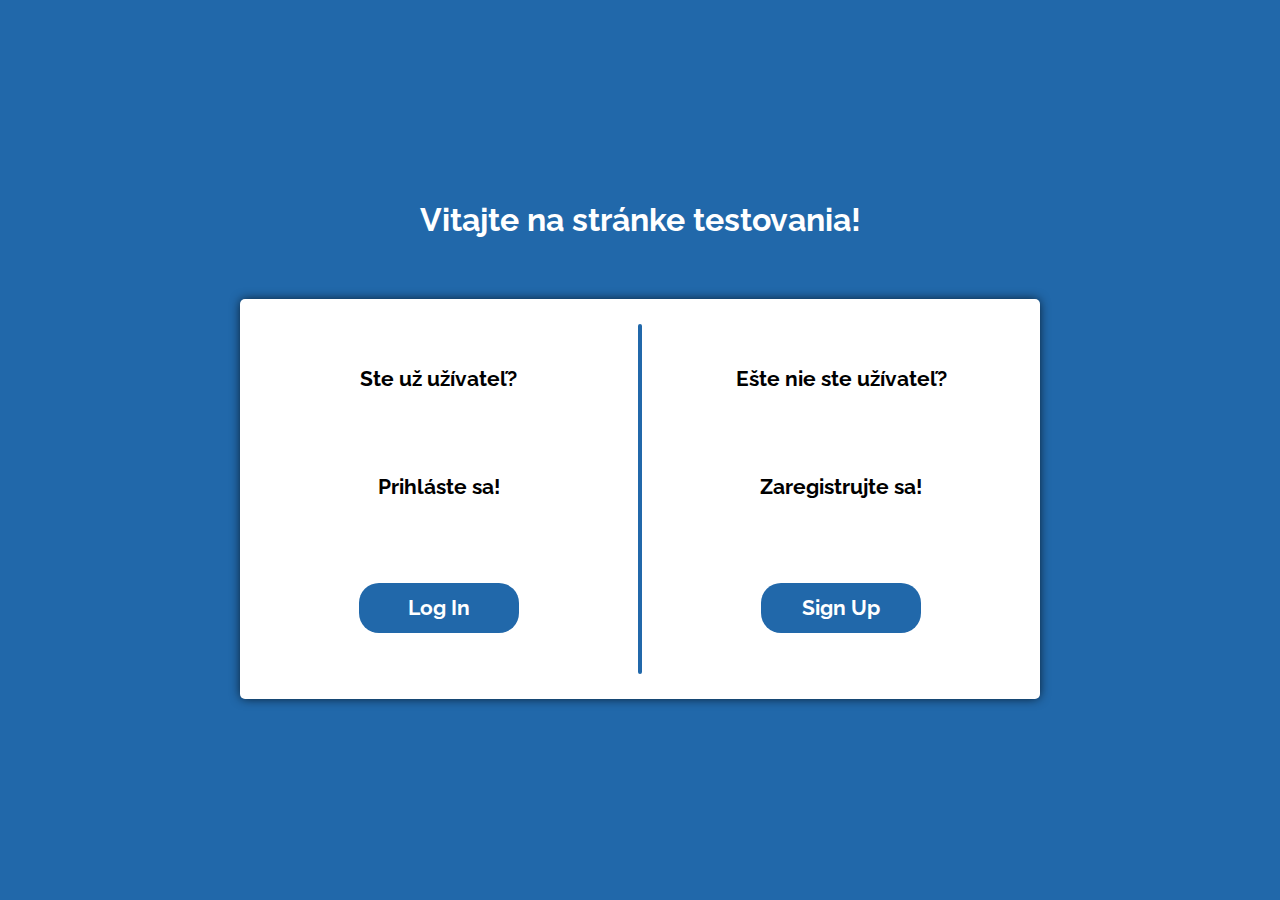
<file: main/index.html>
<!DOCTYPE html>
<html>
    <head>
    <meta charset="utf-8">
    <link rel="stylesheet" href="../login/index/login.css">
    <link href="https://fonts.googleapis.com/css2?family=Raleway:wght@400;700&display=swap" rel="stylesheet">
</head>

<body>
    <div id="flex_inside">
        <h1 class="welcome">Vitajte na stránke testovania!</h1>
        <div id="divider">
            <div id="login_divide">
                <p>Ste už užívateľ?</p>
                <p>Prihláste sa!</p>
                <a href="../login/index/login.php"><button>Log In</button></a>
            </div>
            <div id="vr_line"></div>
            <div id="singup_divide">
                <p>Ešte nie ste užívateľ?</p>
                <p>Zaregistrujte sa!</p>
                <a href="../login/index/signup.php"><button>Sign Up</button></a>
            </div>
        </div>
    </div>
    
</body>
<footer>

</footer></html>
</file>
<file: login/index/login.css>
* {
  margin: 0;
  padding: 0;
  font-family: "Raleway", sans-serif;
}

body {
  background-color: #2168AA;
  height: 100vh;
}

#flex_inside {
  position: absolute;
  top: 50%;
  left: 50%;
  -ms-transform: translate(-50%, -50%);
  transform: translate(-50%, -50%);
  height: 560px;
  display: flex;
  flex-direction: column;
  align-items: center;
  justify-content: space-around;
}

.welcome {
  text-align: center;
  color: white;
}

#divider {
  background-color: white;
  height: 400px;
  width: 800px;
  -webkit-box-shadow: 0px 0px 11px -1px rgba(0, 0, 0, 0.81);
  box-shadow: 0px 0px 11px -1px rgba(0, 0, 0, 0.81);
  display: flex;
  flex-direction: row;
  align-items: center;
  border-radius: 5px;
}

#vr_line {
  height: 350px;
  width: 5px;
  background-color: #2168AA;
  border-radius: 2px;
}

#login_divide, #singup_divide {
  width: 400px;
  height: 350px;
  padding: 30px;
  text-align: center;
  font-size: 16pt;
  font-weight: bold;
  display: flex;
  flex-direction: column;
  align-items: center;
  justify-content: space-around;
}
#login_divide button, #singup_divide button {
  width: 160px;
  height: 50px;
  background-color: #2168AA;
  border: none;
  font-size: 16pt;
  font-weight: bold;
  color: white;
  border-radius: 20px;
}
#login_divide button:hover, #singup_divide button:hover {
  cursor: pointer;
  background-color: #4697e2;
}

#divider_login {
  background-color: white;
  height: 600px;
  width: 400px;
  -webkit-box-shadow: 0px 0px 11px -1px rgba(0, 0, 0, 0.81);
  box-shadow: 0px 0px 11px -1px rgba(0, 0, 0, 0.81);
  display: flex;
  flex-direction: column;
  justify-content: center;
  border-radius: 5px;
  font-size: 20pt;
  text-align: center;
}
#divider_login input {
  height: 50px;
  width: 80%;
  border-color: rgba(128, 128, 128, 0.397);
  border-radius: 20px;
  font-size: 16pt;
  margin: 0 auto;
  margin-top: 20px;
  margin-bottom: 20px;
}
#divider_login p {
  text-align: left;
  margin-left: 10%;
}
#divider_login .submiter {
  width: 160px;
  height: 50px;
  background-color: #2168AA;
  border: none;
  font-size: 16pt;
  font-weight: bold;
  color: white;
  border-radius: 20px;
}
#divider_login .submiter:hover {
  cursor: pointer;
  background-color: #4697e2;
}
#divider_login h1 {
  margin-bottom: 16%;
}

#divider_singup {
  background-color: white;
  height: 800px;
  width: 400px;
  -webkit-box-shadow: 0px 0px 11px -1px rgba(0, 0, 0, 0.81);
  box-shadow: 0px 0px 11px -1px rgba(0, 0, 0, 0.81);
  display: flex;
  flex-direction: column;
  justify-content: center;
  border-radius: 5px;
  font-size: 20pt;
  text-align: center;
}
#divider_singup input {
  height: 50px;
  width: 80%;
  border-color: rgba(128, 128, 128, 0.397);
  border-radius: 20px;
  font-size: 16pt;
  margin: 0 auto;
  margin-top: 10px;
  margin-bottom: 20px;
}
#divider_singup select, #divider_singup option {
  height: 50px;
  width: 80%;
  border-color: rgba(128, 128, 128, 0.397);
  border-radius: 20px;
  font-size: 16pt;
  margin: 0 auto;
  margin-top: 10px;
  margin-bottom: 20px;
}
#divider_singup option:hover {
  background-color: black;
}
#divider_singup p {
  text-align: left;
  margin-left: 10%;
}
#divider_singup .submiter {
  width: 160px;
  height: 50px;
  background-color: #2168AA;
  border: none;
  font-size: 16pt;
  font-weight: bold;
  color: white;
  border-radius: 20px;
}
#divider_singup .submiter:hover {
  cursor: pointer;
  background-color: #4697e2;
}
#divider_singup h1 {
  margin-top: 1%;
  margin-bottom: 5%;
}

/*# sourceMappingURL=login.css.map */
</file>
